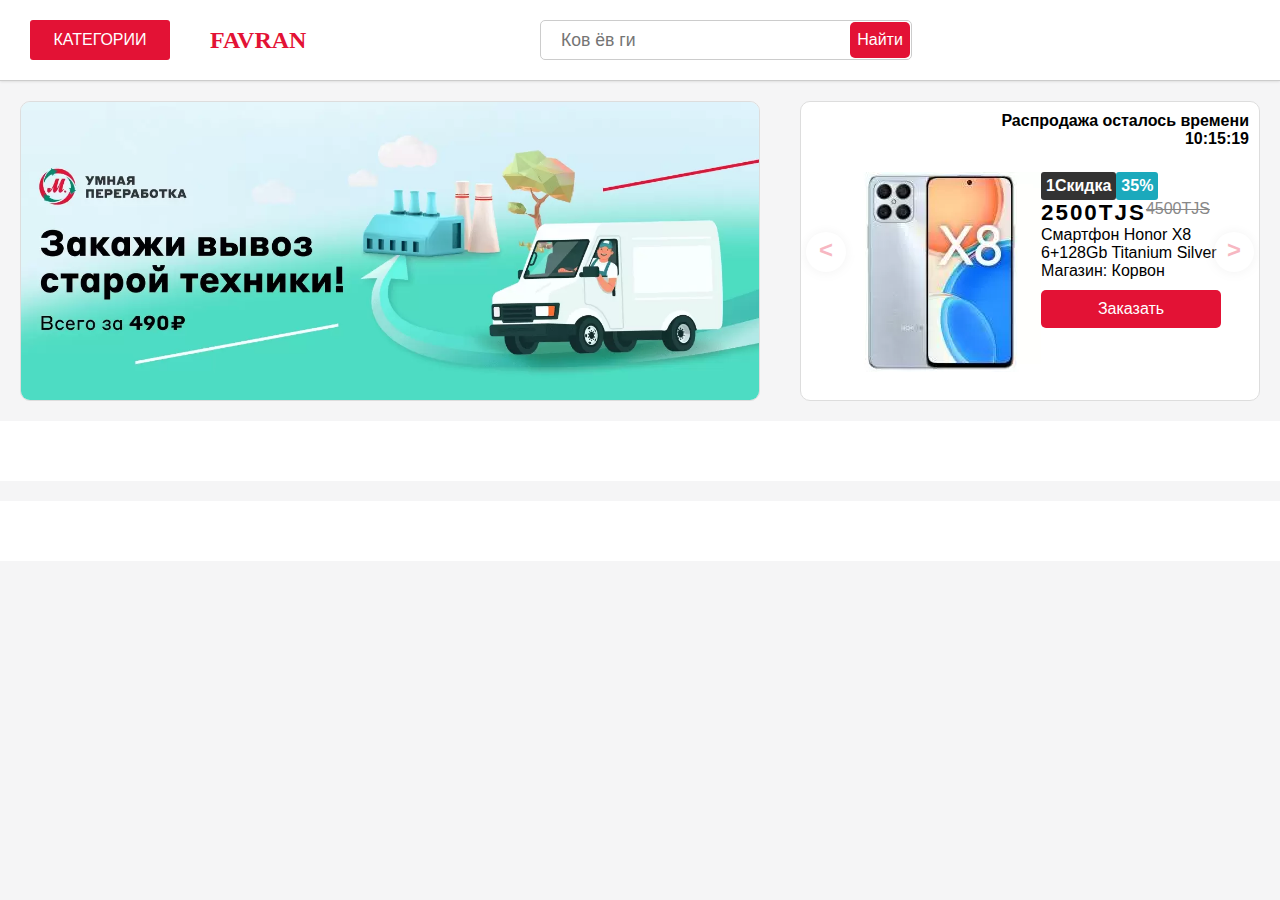
<file: index.html>
<!DOCTYPE html>
<html lang="en">
<head>
  <meta charset="UTF-8">
  <meta http-equiv="X-UA-Compatible" content="IE=edge">
  <meta name="viewport" content="width=device-width, initial-scale=1.0">
  <title>favran</title>
  <link rel="stylesheet" href="style.css">
</head>
<body>
  <div class="burger">
    <a href="" id="close"><</a>
  </div>
  <div class="header">
    <a href="" class="category-burger">Категории</a>
    <p class="logo">favran</p>
    
    <div class="search">
      <input type="text" placeholder="Ков ёв ги" class="search-text">
      <a href="" class="find">Найти</a>
    </div>
  </div>
  <div class="header-slider">
    <div class="reklama">
      <img src="img/7d7855e2-755a-4446-937f-4540380e0947.webp" alt="">  
    </div>
    <div class="favor-product">
        <a href="" class="buttons prev"><</a>
        <a href="" class="buttons next">></a> 
      <div class="header-favor-slider">
        <div>Распродажа осталось времени</div>
        <div class="timer">
          10:15:19
        </div>
      </div>
      <div class="slider">
        <div class="product">
          <img src="img/30065649b.webp" alt="">
          <div class="product-info">
            <div class="discont">
              <p>1Скидка</p>
              <p>35%</p>
            </div>
            <div class="coast">
              <div class="prod-coast">2500TJS</div>
              <div class="prod-old-coast">4500TJS</div>
            </div>
            <div class="prod-name">Смартфон Honor X8 6+128Gb Titanium Silver</div>
            <div class="prod-market">Магазин: Корвон</div>
            <a href="" class="buy">заказать</a>
          </div>
        </div>
        <div class="product">
          <img src="img/30065649b.webp" alt="">
          <div class="product-info">
            <div class="discont">
              <p>Скидка</p>
              <p>35%</p>
            </div>
            <div class="coast">
              <div class="prod-coast">2500TJS</div>
              <div class="prod-old-coast">4500TJS</div>
            </div>
            <div class="prod-name">Смартфон Honor X8 6+128Gb Titanium Silver</div>
            <div class="prod-market">Магазин: Корвон</div>
            <a href="" class="buy">заказать</a>
          </div>
        </div>
        <div class="product">
          <img src="img/30065649b.webp" alt="">
          <div class="product-info">
            <div class="discont">
              <p>Скидка</p>
              <p>35%</p>
            </div>
            <div class="coast">
              <div class="prod-coast">2500TJS</div>
              <div class="prod-old-coast">4500TJS</div>
            </div>
            <div class="prod-name">Смартфон Honor X8 6+128Gb Titanium Silver</div>
            <div class="prod-market">Магазин: Корвон</div>
            <a href="" class="buy">заказать</a>
          </div>
        </div>
        <div class="product">
          <img src="img/30065649b.webp" alt="">
          <div class="product-info">
            <div class="discont">
              <p>Скидка</p>
              <p>35%</p>
            </div>
            <div class="coast">
              <div class="prod-coast">2500TJS</div>
              <div class="prod-old-coast">4500TJS</div>
            </div>
            <div class="prod-name">Смартфон Honor X8 6+128Gb Titanium Silver</div>
            <div class="prod-market">Магазин: Корвон</div>
            <a href="" class="buy">заказать</a>
          </div>
        </div>
        <div class="product">
          <img src="img/30065649b.webp" alt="">
          <div class="product-info">
            <div class="discont">
              <p>Скидка</p>
              <p>35%</p>
            </div>
            <div class="coast">
              <div class="prod-coast">2500TJS</div>
              <div class="prod-old-coast">4500TJS</div>
            </div>
            <div class="prod-name">Смартфон Honor X8 6+128Gb Titanium Silver</div>
            <div class="prod-market">Магазин: Корвон</div>
            <a href="" class="buy">заказать</a>
          </div>
        </div>
        <div class="product">
          <img src="img/30065649b.webp" alt="">
          <div class="product-info">
            <div class="discont">
              <p>Скидка</p>
              <p>35%</p>
            </div>
            <div class="coast">
              <div class="prod-coast">2500TJS</div>
              <div class="prod-old-coast">4500TJS</div>
            </div>
            <div class="prod-name">Смартфон Honor X8 6+128Gb Titanium Silver</div>
            <div class="prod-market">Магазин: Корвон</div>
            <a href="" class="buy">заказать</a>
          </div>
        </div>
        <div class="product">
          <img src="img/30065649b.webp" alt="">
          <div class="product-info">
            <div class="discont">
              <p>Скидка</p>
              <p>35%</p>
            </div>
            <div class="coast">
              <div class="prod-coast">2500TJS</div>
              <div class="prod-old-coast">4500TJS</div>
            </div>
            <div class="prod-name">Смартфон Honor X8 6+128Gb Titanium Silver</div>
            <div class="prod-market">Магазин: Корвон</div>
            <a href="" class="buy">заказать</a>
          </div>
        </div>
        <div class="product">
          <img src="img/30065649b.webp" alt="">
          <div class="product-info">
            <div class="discont">
              <p>Скидка</p>
              <p>35%</p>
            </div>
            <div class="coast">
              <div class="prod-coast">2500TJS</div>
              <div class="prod-old-coast">4500TJS</div>
            </div>
            <div class="prod-name">Смартфон Honor X8 6+128Gb Titanium Silver</div>
            <div class="prod-market">Магазин: Корвон</div>
            <a href="" class="buy">заказать</a>
          </div>
        </div>
        <div class="product">
          <img src="img/30065649b.webp" alt="">
          <div class="product-info">
            <div class="discont">
              <p>Скидка</p>
              <p>35%</p>
            </div>
            <div class="coast">
              <div class="prod-coast">2500TJS</div>
              <div class="prod-old-coast">4500TJS</div>
            </div>
            <div class="prod-name">Смартфон Honor X8 6+128Gb Titanium Silver</div>
            <div class="prod-market">Магазин: Корвон</div>
            <a href="" class="buy">заказать</a>
          </div>
        </div>
        <div class="product">
          <img src="img/30065649b.webp" alt="">
          <div class="product-info">
            <div class="discont">
              <p>Скидка</p>
              <p>35%</p>
            </div>
            <div class="coast">
              <div class="prod-coast">2500TJS</div>
              <div class="prod-old-coast">4500TJS</div>
            </div>
            <div class="prod-name">Смартфон Honor X8 6+128Gb Titanium Silver</div>
            <div class="prod-market">Магазин: Корвон</div>
            <a href="" class="buy">заказать</a>
          </div>
        </div>
        <div class="product">
          <img src="img/30065649b.webp" alt="">
          <div class="product-info">
            <div class="discont">
              <p>Скидка</p>
              <p>35%</p>
            </div>
            <div class="coast">
              <div class="prod-coast">2500TJS</div>
              <div class="prod-old-coast">4500TJS</div>
            </div>
            <div class="prod-name">Смартфон Honor X8 6+128Gb Titanium Silver</div>
            <div class="prod-market">Магазин: Корвон</div>
            <a href="" class="buy">заказать</a>
          </div>
        </div>
        <div class="product">
          <img src="img/30065649b.webp" alt="">
          <div class="product-info">
            <div class="discont">
              <p>Скидка</p>
              <p>35%</p>
            </div>
            <div class="coast">
              <div class="prod-coast">2500TJS</div>
              <div class="prod-old-coast">4500TJS</div>
            </div>
            <div class="prod-name">Смартфон Honor X8 6+128Gb Titanium Silver</div>
            <div class="prod-market">Магазин: Корвон</div>
            <a href="" class="buy">заказать</a>
          </div>
        </div>
        <div class="product">
          <img src="img/30065649b.webp" alt="">
          <div class="product-info">
            <div class="discont">
              <p>Скидка</p>
              <p>35%</p>
            </div>
            <div class="coast">
              <div class="prod-coast">2500TJS</div>
              <div class="prod-old-coast">4500TJS</div>
            </div>
            <div class="prod-name">Смартфон Honor X8 6+128Gb Titanium Silver</div>
            <div class="prod-market">Магазин: Корвон</div>
            <a href="" class="buy">заказать</a>
          </div>
        </div>
        <div class="product">
          <img src="img/30065649b.webp" alt="">
          <div class="product-info">
            <div class="discont">
              <p>Скидка</p>
              <p>35%</p>
            </div>
            <div class="coast">
              <div class="prod-coast">2500TJS</div>
              <div class="prod-old-coast">4500TJS</div>
            </div>
            <div class="prod-name">Смартфон Honor X8 6+128Gb Titanium Silver</div>
            <div class="prod-market">Магазин: Корвон</div>
            <a href="" class="buy">заказать</a>
          </div>
        </div>
      </div>
      </div>
    </div>
  </div>
  <div class="content">
    <div class="categoryList"></div>
    <div class="category" id="category">
    </div>
  </div>
  <div class="footer">
    
  </div>
  <script src="script.js"></script>
</body>
</html>
</file>
<file: style.css>
*{
  padding: 0;
  margin: 0;
  box-sizing: border-box;
  font-family:'Segoe UI', Tahoma, Geneva, Verdana, sans-serif;
}
body{
  background:#F5F5F6; 
}
.burger{
  display: flex;
  width:100%;
  background:rgba(255,255,255,1);
  position:absolute;
  z-index:120;
  left:-100%;
  top:90px;
  transition:.8s;
}
.burger:hover{
  left:0%;
}
.burger #close{
  display: block;
  color:#fff;
  background:#E31235;
  width:30px;
  height:30px;
  text-align:center;
  line-height:30px;
  text-decoration: none;
  text-transform: uppercase;
  margin:5px;
  position: absolute;
  right:0;
  border-radius:3px;
  transition:.3s;
}
.burger #close:hover{
  background:#333;
}
.menu{ 
}
.more-category{
  width:100%;
  height:inherit;
  padding:20px 50px;
}
.more-category>ul{
  display: flex;
  flex-wrap: wrap;
}
.more-category>ul li{
  margin: 1px;
}
.more-category>ul li a{
  display: block;
  /* width:200px; */
  padding:10px;
}
.more-category>ul li a:first-child{
  font-weight:500;
}
.burger ul{
  list-style: none;
}

.menu li a{
  display: block;
  width:250px;
  padding:20px;
  cursor:pointer;
  background:#F5F5F6;
  font-weight:500;
}
.menu li{
  position: relative;
  width:250px;
}
.menu li ul{
  position: absolute;
  top:0;
  left:250px;
  display: none;
}
.menu li:hover a{
  font-weight: bold;
  background:#fff;
  border-right:3px solid #E31235;
}
.menu li:hover>ul{
  display: block;
}

.header{
  display: flex;
  padding:20px;
  background:#fff;
  border-bottom:1px solid #ccc;
  box-shadow:0 0px 3px 0px #ccc;
}
.logo{
  width:300px;
  height:40px;
  line-height:40px;
  text-transform: uppercase;
  font-size:1.5em;
  font-family:cursive;
  font-weight: bold;
  color:#E31235;
  margin:0 30px;
}
.header .category-burger{
  display: block;
  width:140px;
  text-align:center;
  height: 40px;
  line-height:40px;
  text-transform: uppercase;
  text-decoration: none;
  color:#fff;
  background:#E31235;
  border-radius:3px;
  margin:0 10px;
}
.header .search{
  display: flex;
  width:30%;
  position: relative;
}
.header .search-text{
  width:100%;
  border:1px solid #ccc;
  border-radius:5px;
  font-size:1.1em;
  padding:0 65px 0 20px;
}
.header .find{
  display: block;
  width:60px;
  height: 36px;
  line-height:36px;
  text-decoration: none;
  background:#E31235;
  color:#fff;
  border-radius:5px;
  text-align:center;
  position: absolute;
  top:2px;
  right:2px;
}
.header-slider{
  display: flex;
  justify-content:center;
}
.header-slider>div{
  margin: 20px;
  border-radius:10px;
  border:1px solid #ddd;
}
.reklama{
  width:65%;
  max-width:1130px;
  height:300px;
  /* background:red; */
  display: flex;
  justify-content:center;
  overflow: hidden;
}
.reklama img{
  height:300px;
}
.favor-product{
  width:460px;
  min-width:460px;
  background:#fff;
  height:300px;
  position: relative;
  /* padding:20px 15px 20px 0px; */
  padding:20px 0px;
  overflow: hidden;
}
.header-favor-slider{
  text-align:center;
  padding:10px;
  font-weight: bold;
  position: absolute;
  border-radius:10px;
  right:0;
  top:0;
  background:rgba(255,255,255,.7);
  text-align:right;
  width:100%;
}

.favor-product .buttons,
.category-block .buttons{
  background:#fff;
  position: absolute;
  color:#E31235;
  width:40px;
  height:40px;
  font-size:1.5em;
  font-weight:bold;
  text-decoration: none;
  line-height:36px;
  text-align:center;
  border-radius:50%;
  top:130px;
  right:5px;
  box-shadow: 0 0 10px 1px #ddd;
  opacity:.3;
  transition:.5s;
  z-index:111;
}
.favor-product .buttons:hover{
  opacity:1;
}
.favor-product .prev,
.category-block .prev{
  left:5px;
}
.favor-product .slider{
  display: flex;
  transition:2s;
}

.favor-product .product{
  margin:0 40px;
  min-width:380px;
  margin-top:50px;
  display: flex;
  overflow: hidden;
}
.favor-product .discont{
  display: flex;
}
.favor-product p{
  background:#1BA9BC;
  color:#ffff;
  font-weight: bold;
  padding:5px;
  border-radius:3px;
}
.favor-product p:first-child{
  background:#333333;
}
.favor-product .coast{
  display: flex;
}
.favor-product .prod-coast{
  font-weight:bold;
  font-size:1.4em;
  letter-spacing:2px;
}
.favor-product .prod-old-coast{
  text-decoration: line-through;
  color:#888;
}
.favor-product .buy,
.products .buy{
  display: block;
  background:#E31235;
  color:#fff;
  margin-top:10px;
  text-decoration: none;
  text-align:center;
  padding: 10px;
  border-radius:5px;
  text-transform:capitalize;
}
.content{
  background:#fff;
  padding:30px;
} 
.category-header p,
.chose-product-category{
  /* background:red; */
  font-size: 2em;
  font-weight: bold;
  border: none;
  margin-bottom:20px;
} 
.category-block .slider{
  position: relative;
}
.category-block .buttons{
  position: absolute;
}
.products{
  /* background:red; */
  display: flex;
}
.products .product{
  width:200px;
  min-width:200px;
  margin:0 20px;
  position: relative;
  font-size:.95em;
}
.products .product>div{
  margin:3px 0;
}
.products .product .coast{
  display: flex;
}
.products .product .prod-coast{
  font-weight:bold;
  font-size:1.5em;
  letter-spacing:2px;
  text-transform: uppercase;
}
.products .product .prod-old-coast{
  text-decoration: line-through;
  color:#999;
}

.products .product .discont{
  background:#12A2BF;
  background:#E31235;
  width:60px;
  height:25px;
  line-height:25px;
  text-align:center;
  font-weight: bold;
  color:#fff;
  transform:rotate(-10deg)skewX(-15deg);
  border-radius:3px;
  box-shadow:3px 3px 1px #333;
  position: absolute;
  right:5px;
  top:125px;
}
.products .product img{
  display: block;
  width:150px;
  margin:0 auto;
  margin-bottom:20px;
}

.footer{
  padding:30px;
  margin-top:20px;
  background:#fff;
}
.footer .slider,
.content .slider{
  overflow: hidden;
}
.footer .slider .products,
.content .slider .products{
  transition:2s;
}
.categoryList img{
  width:80%;
  display: block;
  margin:10px auto;
  box-shadow: 0 3px 3px rgba(0,0,0,.5);
  border-radius:20px;
  cursor: pointer;
  transition:.5s;
}
.categoryList img:hover{
  width:85%;
}
.categoryList img:active{
  width:80%;
}
</file>
